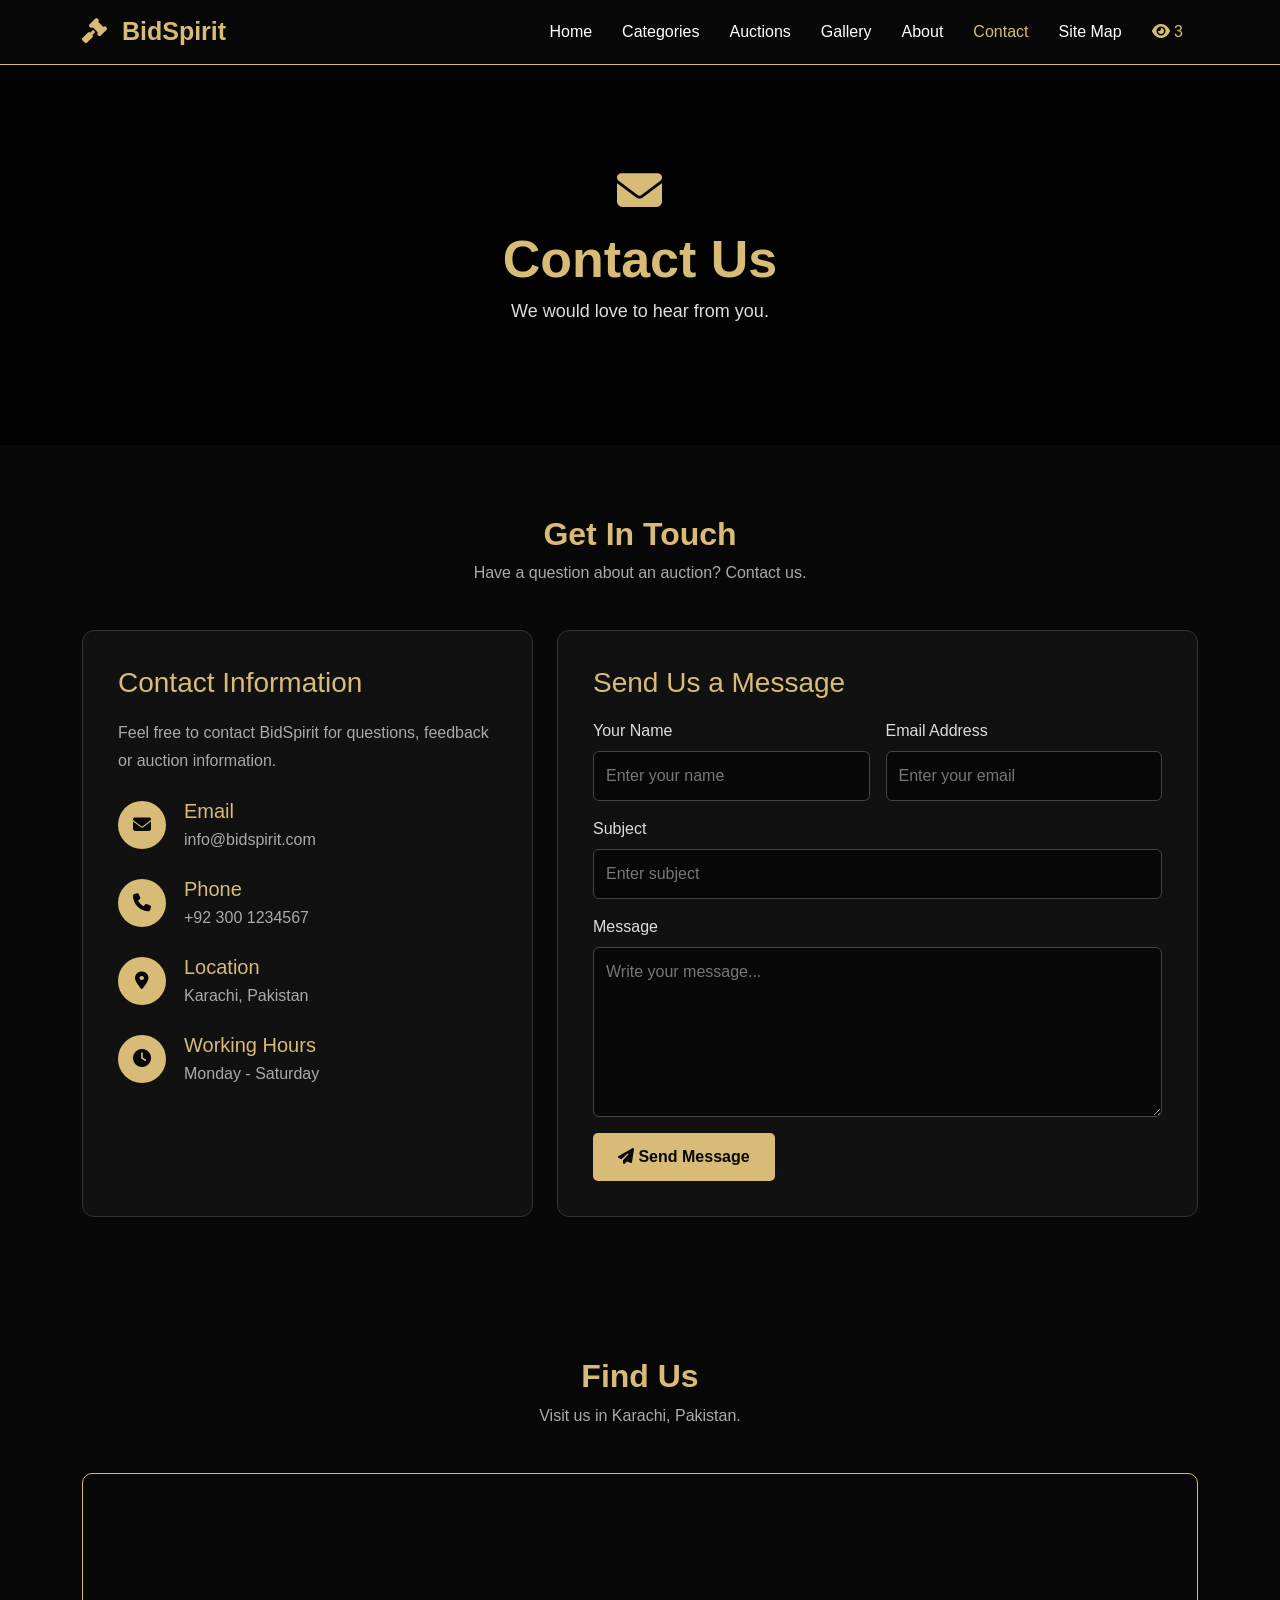
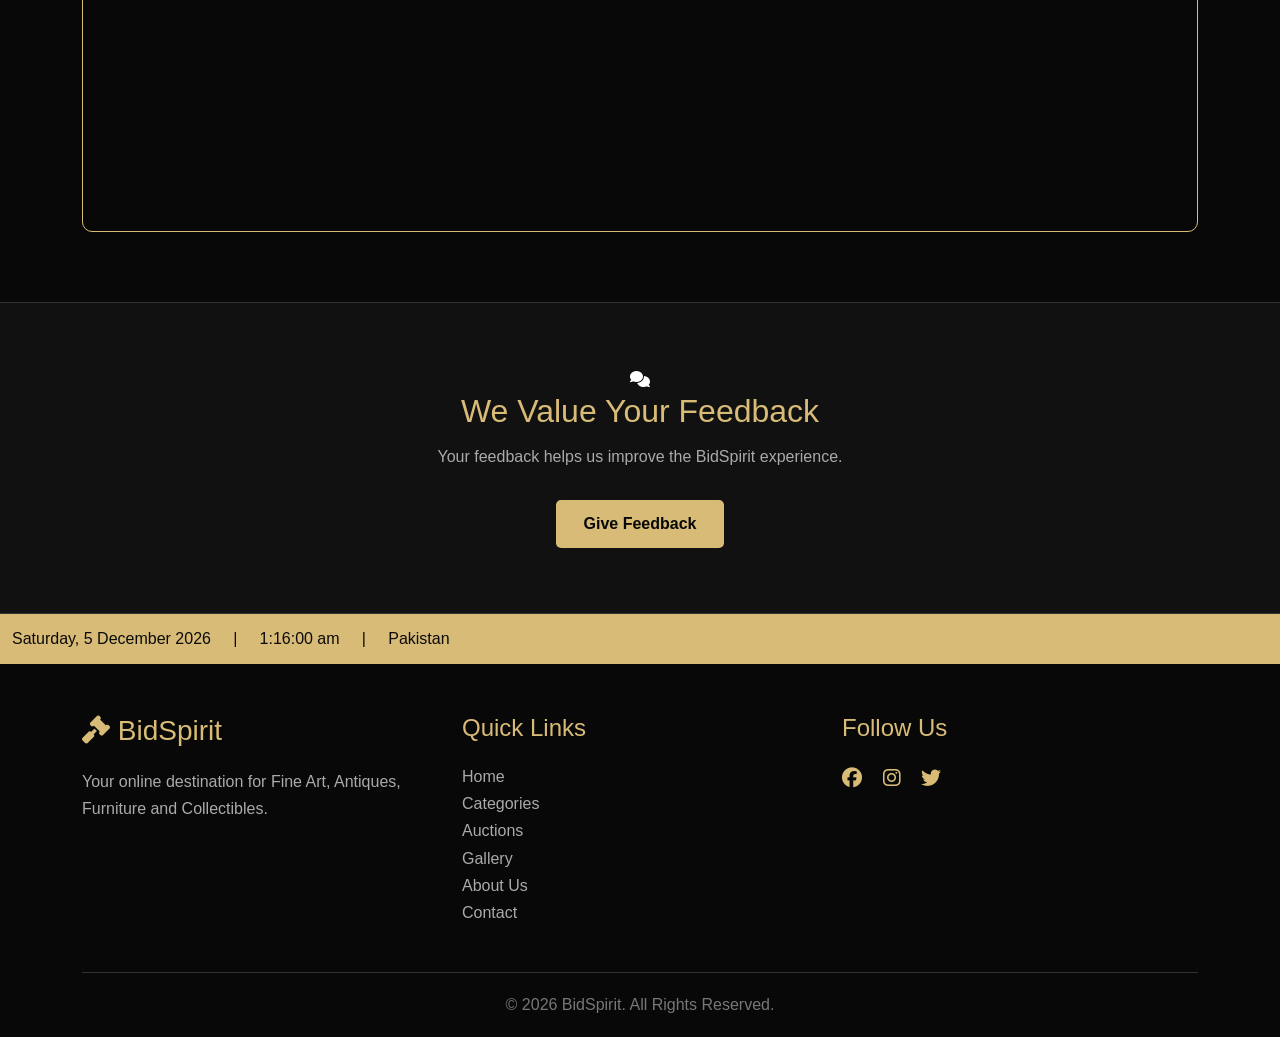
<file: bidsprit-Areeba-Eproject/contact.html>
<!DOCTYPE html>
<html lang="en">

<head>

    <meta charset="UTF-8">
    <meta name="viewport" content="width=device-width, initial-scale=1.0">

    <title>BidSpirit - Contact Us</title>

    <!-- Font Awesome -->
    <link rel="stylesheet"
        href="https://cdnjs.cloudflare.com/ajax/libs/font-awesome/6.5.2/css/all.min.css">

    <!-- Bootstrap -->
    <link href="https://cdn.jsdelivr.net/npm/bootstrap@5.3.3/dist/css/bootstrap.min.css"
        rel="stylesheet">

    <!-- CSS -->
    <link rel="stylesheet" href="contact.css">

</head>

<body>

    <!-- NAVBAR -->

    <nav class="navbar navbar-expand-lg navbar-dark sticky-top">

        <div class="container">

            <a class="navbar-brand" href="index.html">
                <i class="fa-solid fa-gavel"></i>
                BidSpirit
            </a>

            <button class="navbar-toggler"
                type="button"
                data-bs-toggle="collapse"
                data-bs-target="#menu">

                <span class="navbar-toggler-icon"></span>

            </button>

            <div class="collapse navbar-collapse" id="menu">

                <ul class="navbar-nav ms-auto">

                    <li class="nav-item">
                        <a class="nav-link" href="index.html">
                            Home
                        </a>
                    </li>

                    <li class="nav-item">
                        <a class="nav-link" href="categories.html">
                            Categories
                        </a>
                    </li>

                    <li class="nav-item">
                        <a class="nav-link" href="auctions.html">
                            Auctions
                        </a>
                    </li>

                    <li class="nav-item">
                        <a class="nav-link" href="gallery.html">
                            Gallery
                        </a>
                    </li>

                    <li class="nav-item">
                        <a class="nav-link" href="about.html">
                            About
                        </a>
                    </li>

                    <li class="nav-item">
                        <a class="nav-link active" href="contact.html">
                            Contact
                        </a>
                    </li>
                     </li>
                    <li class="nav-item">
                         <a class="nav-link" href="sitemap.html">Site Map</a>
                    </li>

                    <li class="nav-item">

                        <span class="nav-link visitor">

                            <i class="fa-solid fa-eye"></i>

                            <span id="visitorCount">
                                0
                            </span>

                        </span>

                    </li>

                </ul>

            </div>

        </div>

    </nav>


    <!-- HERO -->

    <section class="contact-hero">

        <div>

            <i class="fa-solid fa-envelope"></i>

            <h1>Contact Us</h1>

            <p>
                We would love to hear from you.
            </p>

        </div>

    </section>


    <!-- CONTACT SECTION -->

    <section class="contact-section">

        <div class="container">

            <div class="section-title">

                <h2>Get In Touch</h2>

                <p>
                    Have a question about an auction? Contact us.
                </p>

            </div>


            <div class="row g-4">


                <!-- CONTACT INFO -->

                <div class="col-lg-5">

                    <div class="contact-box">

                        <h3>Contact Information</h3>

                        <p>
                            Feel free to contact BidSpirit for
                            questions, feedback or auction information.
                        </p>


                        <div class="contact-item">

                            <i class="fa-solid fa-envelope"></i>

                            <div>
                                <h5>Email</h5>
                                <p>info@bidspirit.com</p>
                            </div>

                        </div>


                        <div class="contact-item">

                            <i class="fa-solid fa-phone"></i>

                            <div>
                                <h5>Phone</h5>
                                <p>+92 300 1234567</p>
                            </div>

                        </div>


                        <div class="contact-item">

                            <i class="fa-solid fa-location-dot"></i>

                            <div>
                                <h5>Location</h5>
                                <p>Karachi, Pakistan</p>
                            </div>

                        </div>


                        <div class="contact-item">

                            <i class="fa-solid fa-clock"></i>

                            <div>
                                <h5>Working Hours</h5>
                                <p>Monday - Saturday</p>
                            </div>

                        </div>

                    </div>

                </div>


                <!-- CONTACT FORM -->

                <div class="col-lg-7">

                    <div class="form-box">

                        <h3>Send Us a Message</h3>

                        <form id="contactForm">

                            <div class="row g-3">

                                <div class="col-md-6">

                                    <label>
                                        Your Name
                                    </label>

                                    <input type="text"
                                        id="name"
                                        class="form-control"
                                        placeholder="Enter your name"
                                        required>

                                </div>


                                <div class="col-md-6">

                                    <label>
                                        Email Address
                                    </label>

                                    <input type="email"
                                        id="email"
                                        class="form-control"
                                        placeholder="Enter your email"
                                        required>

                                </div>


                                <div class="col-12">

                                    <label>
                                        Subject
                                    </label>

                                    <input type="text"
                                        id="subject"
                                        class="form-control"
                                        placeholder="Enter subject"
                                        required>

                                </div>


                                <div class="col-12">

                                    <label>
                                        Message
                                    </label>

                                    <textarea
                                        id="message"
                                        class="form-control"
                                        rows="6"
                                        placeholder="Write your message..."
                                        required></textarea>

                                </div>


                                <div class="col-12">

                                    <button type="submit"
                                        class="send-btn">

                                        <i class="fa-solid fa-paper-plane"></i>

                                        Send Message

                                    </button>

                                </div>

                            </div>

                        </form>

                    </div>

                </div>

            </div>

        </div>

    </section>


    <!-- MAP -->

    <section class="map-section">

        <div class="container">

            <div class="section-title">

                <h2>Find Us</h2>

                <p>
                    Visit us in Karachi, Pakistan.
                </p>

            </div>

            <div class="map-box">

                <iframe
                    src="https://www.google.com/maps?q=Karachi,Pakistan&output=embed"
                    width="100%"
                    height="350"
                    style="border:0;"
                    allowfullscreen=""
                    loading="lazy">
                </iframe>

            </div>

        </div>

    </section>


    <!-- FEEDBACK -->

    <section class="feedback">

        <div class="container">

            <i class="fa-solid fa-comments"></i>

            <h2>We Value Your Feedback</h2>

            <p>
                Your feedback helps us improve the BidSpirit experience.
            </p>

            <a href="#contactForm" class="gold-btn">
                Give Feedback
            </a>

        </div>

    </section>


    <!-- DATE TIME TICKER -->

    <div class="ticker">

        <div class="ticker-text" id="tickerText">
            Loading date and time...
        </div>

    </div>


    <!-- FOOTER -->

    <footer>

        <div class="container">

            <div class="row g-4">


                <div class="col-md-4">

                    <h3>
                        <i class="fa-solid fa-gavel"></i>
                        BidSpirit
                    </h3>

                    <p>
                        Your online destination for Fine Art,
                        Antiques, Furniture and Collectibles.
                    </p>

                </div>


                <div class="col-md-4">

                    <h4>Quick Links</h4>

                    <p>

                        <a href="index.html">
                            Home
                        </a>
                        <br>

                        <a href="categories.html">
                            Categories
                        </a>
                        <br>

                        <a href="auctions.html">
                            Auctions
                        </a>
                        <br>

                        <a href="gallery.html">
                            Gallery
                        </a>
                        <br>

                        <a href="about.html">
                            About Us
                        </a>
                        <br>

                        <a href="contact.html">
                            Contact
                        </a>

                    </p>

                </div>


                <div class="col-md-4">

                    <h4>Follow Us</h4>

                    <div class="social">

                        <a href="#">
                            <i class="fa-brands fa-facebook"></i>
                        </a>

                        <a href="#">
                            <i class="fa-brands fa-instagram"></i>
                        </a>

                        <a href="#">
                            <i class="fa-brands fa-twitter"></i>
                        </a>

                    </div>

                </div>

            </div>


            <div class="copy">

                © 2026 BidSpirit. All Rights Reserved.

            </div>

        </div>

    </footer>


    <!-- Bootstrap JS -->

    <script src="https://cdn.jsdelivr.net/npm/bootstrap@5.3.3/dist/js/bootstrap.bundle.min.js"></script>

    <!-- JavaScript -->

    <script src="contact.js"></script>

</body>

</html>
</file>
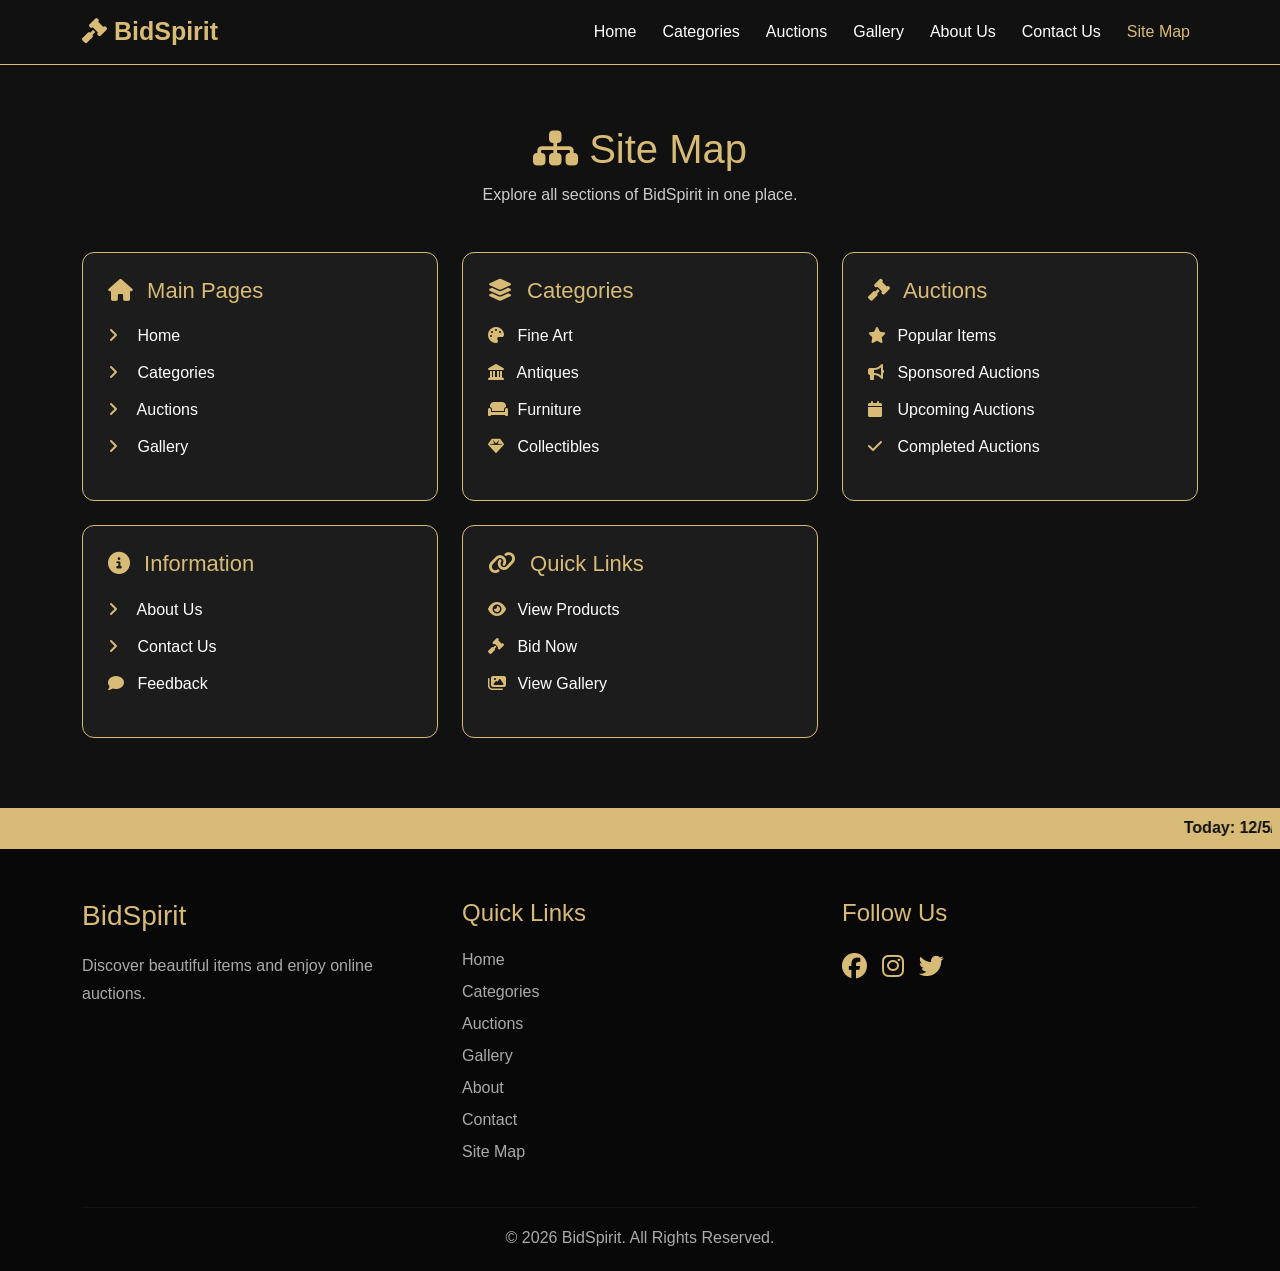
<file: bidsprit-Areeba-Eproject/sitemap.html>
<!DOCTYPE html>
<html lang="en">

<head>

    <meta charset="UTF-8">
    <meta name="viewport" content="width=device-width, initial-scale=1.0">

    <title>BidSpirit - Site Map</title>

    <!-- Font Awesome -->
    <link rel="stylesheet"
        href="https://cdnjs.cloudflare.com/ajax/libs/font-awesome/6.5.2/css/all.min.css">

    <!-- Bootstrap -->
    <link href="https://cdn.jsdelivr.net/npm/bootstrap@5.3.3/dist/css/bootstrap.min.css"
        rel="stylesheet">

    <!-- CSS -->
    <link rel="stylesheet" href="sitemap.css">

</head>

<body>

    <!-- Navbar -->

    <nav class="navbar navbar-expand-lg navbar-dark fixed-top">

        <div class="container">

            <a class="navbar-brand" href="index.html">
                <i class="fa-solid fa-gavel"></i>
                BidSpirit
            </a>

            <button class="navbar-toggler" type="button"
                data-bs-toggle="collapse"
                data-bs-target="#navbarMenu">

                <span class="navbar-toggler-icon"></span>

            </button>

            <div class="collapse navbar-collapse" id="navbarMenu">

                <ul class="navbar-nav ms-auto">

                    <li class="nav-item">
                        <a class="nav-link" href="index.html">
                            Home
                        </a>
                    </li>

                    <li class="nav-item">
                        <a class="nav-link" href="categories.html">
                            Categories
                        </a>
                    </li>

                    <li class="nav-item">
                        <a class="nav-link" href="auction.html">
                            Auctions
                        </a>
                    </li>

                    <li class="nav-item">
                        <a class="nav-link" href="gallery.html">
                            Gallery
                        </a>
                    </li>

                    <li class="nav-item">
                        <a class="nav-link" href="about.html">
                            About Us
                        </a>
                    </li>

                    <li class="nav-item">
                        <a class="nav-link" href="contact.html">
                            Contact Us
                        </a>
                    </li>

                    <li class="nav-item">
                        <a class="nav-link active" href="sitemap.html">
                            Site Map
                        </a>
                    </li>

                </ul>

            </div>

        </div>

    </nav>


    <!-- Site Map -->

    <section class="site-map">

        <div class="container">

            <h1>
                <i class="fa-solid fa-sitemap"></i>
                Site Map
            </h1>

            <p class="intro">
                Explore all sections of BidSpirit in one place.
            </p>


            <div class="row g-4">


                <!-- Main Pages -->

                <div class="col-md-6 col-lg-4">

                    <div class="map-card">

                        <h3>
                            <i class="fa-solid fa-house"></i>
                            Main Pages
                        </h3>

                        <ul>

                            <li>
                                <a href="index.html">
                                    <i class="fa-solid fa-angle-right"></i>
                                    Home
                                </a>
                            </li>

                            <li>
                                <a href="categories.html">
                                    <i class="fa-solid fa-angle-right"></i>
                                    Categories
                                </a>
                            </li>

                            <li>
                                <a href="auction.html">
                                    <i class="fa-solid fa-angle-right"></i>
                                    Auctions
                                </a>
                            </li>

                            <li>
                                <a href="gallery.html">
                                    <i class="fa-solid fa-angle-right"></i>
                                    Gallery
                                </a>
                            </li>

                        </ul>

                    </div>

                </div>


                <!-- Categories -->

                <div class="col-md-6 col-lg-4">

                    <div class="map-card">

                        <h3>
                            <i class="fa-solid fa-layer-group"></i>
                            Categories
                        </h3>

                        <ul>

                            <li>
                                <a href="categories.html">
                                    <i class="fa-solid fa-palette"></i>
                                    Fine Art
                                </a>
                            </li>

                            <li>
                                <a href="categories.html">
                                    <i class="fa-solid fa-landmark"></i>
                                    Antiques
                                </a>
                            </li>

                            <li>
                                <a href="categories.html">
                                    <i class="fa-solid fa-couch"></i>
                                    Furniture
                                </a>
                            </li>

                            <li>
                                <a href="categories.html">
                                    <i class="fa-solid fa-gem"></i>
                                    Collectibles
                                </a>
                            </li>

                        </ul>

                    </div>

                </div>


                <!-- Auctions -->

                <div class="col-md-6 col-lg-4">

                    <div class="map-card">

                        <h3>
                            <i class="fa-solid fa-gavel"></i>
                            Auctions
                        </h3>

                        <ul>

                            <li>
                                <a href="auction.html">
                                    <i class="fa-solid fa-star"></i>
                                    Popular Items
                                </a>
                            </li>

                            <li>
                                <a href="auction.html">
                                    <i class="fa-solid fa-bullhorn"></i>
                                    Sponsored Auctions
                                </a>
                            </li>

                            <li>
                                <a href="auction.html">
                                    <i class="fa-solid fa-calendar"></i>
                                    Upcoming Auctions
                                </a>
                            </li>

                            <li>
                                <a href="auction.html">
                                    <i class="fa-solid fa-check"></i>
                                    Completed Auctions
                                </a>
                            </li>

                        </ul>

                    </div>

                </div>


                <!-- Information -->

                <div class="col-md-6 col-lg-4">

                    <div class="map-card">

                        <h3>
                            <i class="fa-solid fa-circle-info"></i>
                            Information
                        </h3>

                        <ul>

                            <li>
                                <a href="about.html">
                                    <i class="fa-solid fa-angle-right"></i>
                                    About Us
                                </a>
                            </li>

                            <li>
                                <a href="contact.html">
                                    <i class="fa-solid fa-angle-right"></i>
                                    Contact Us
                                </a>
                            </li>

                            <li>
                                <a href="contact.html">
                                    <i class="fa-solid fa-comment"></i>
                                    Feedback
                                </a>
                            </li>

                        </ul>

                    </div>

                </div>


                <!-- Quick Links -->

                <div class="col-md-6 col-lg-4">

                    <div class="map-card">

                        <h3>
                            <i class="fa-solid fa-link"></i>
                            Quick Links
                        </h3>

                        <ul>

                            <li>
                                <a href="categories.html">
                                    <i class="fa-solid fa-eye"></i>
                                    View Products
                                </a>
                            </li>

                            <li>
                                <a href="categories.html">
                                    <i class="fa-solid fa-gavel"></i>
                                    Bid Now
                                </a>
                            </li>

                            <li>
                                <a href="gallery.html">
                                    <i class="fa-solid fa-images"></i>
                                    View Gallery
                                </a>
                            </li>

                        </ul>

                    </div>

                </div>

            </div>

        </div>

    </section>
   <!-- DATE AND TIME TICKER -->
<div class="ticker">
    <marquee id="dateTime">
        Date and Time Loading...
    </marquee>
</div>

<!-- FOOTER -->
<footer>
    <div class="container">
        <div class="row">

            <div class="col-md-4">
                <h3>BidSpirit</h3>
                <p>
                    Discover beautiful items and enjoy online auctions.
                </p>
            </div>

            <div class="col-md-4">
                <h4>Quick Links</h4>

                <a href="index.html">Home</a>
                <a href="categories.html">Categories</a>
                <a href="auctions.html">Auctions</a>
                <a href="gallery.html">Gallery</a>
                <a href="about.html">About</a>
                <a href="contact.html">Contact</a>
                <a href="sitemap.html">Site Map</a>
            </div>

            <div class="col-md-4">
                <h4>Follow Us</h4>

                <div class="social">
                    <a href="#" aria-label="Facebook">
                        <i class="fa-brands fa-facebook"></i>
                    </a>

                    <a href="#" aria-label="Instagram">
                        <i class="fa-brands fa-instagram"></i>
                    </a>

                    <a href="#" aria-label="Twitter">
                        <i class="fa-brands fa-twitter"></i>
                    </a>
                </div>
            </div>

        </div>

        <hr>

        <p class="copy">
            © 2026 BidSpirit. All Rights Reserved.
        </p>
    </div>
</footer>

    <!-- Bootstrap JS -->
    <script src="https://cdn.jsdelivr.net/npm/bootstrap@5.3.3/dist/js/bootstrap.bundle.min.js"></script>

    <!-- JavaScript -->
    <script src="script.js"></script>

</body>

</html>
</file>
<file: bidsprit-Areeba-Eproject/contact.css>
* {
    margin: 0;
    padding: 0;
    box-sizing: border-box;
}

body {
    background: #080808;
    color: white;
    font-family: Arial, sans-serif;
}


/* NAVBAR */

.navbar {
    background: #080808 !important;
    border-bottom: 1px solid #d8bb76;
}

.navbar-brand {
    color: #d8bb76 !important;
    font-size: 25px;
    font-weight: bold;
}

.navbar-brand i {
    margin-right: 8px;
}

.nav-link {
    color: white !important;
    margin: 0 7px;
}

.nav-link:hover,
.nav-link.active {
    color: #d8bb76 !important;
}

.visitor {
    color: #d8bb76 !important;
}


/* HERO */

.contact-hero {
    height: 380px;

    background:
        linear-gradient(rgba(0,0,0,.65), rgba(0,0,0,.80)),
        url("https://images.unsplash.com/photo-1556742049-0cfed4f6a45d?auto=format&fit=crop&w=1600&q=80");

    background-size: cover;
    background-position: center;

    display: flex;
    align-items: center;
    justify-content: center;

    text-align: center;
}

.contact-hero i {
    color: #d8bb76;
    font-size: 45px;
    margin-bottom: 15px;
}

.contact-hero h1 {
    color: #d8bb76;
    font-size: 52px;
    font-weight: bold;
}

.contact-hero p {
    color: #ddd;
    font-size: 18px;
}


/* SECTION */

.contact-section,
.map-section {
    padding: 70px 0;
}

.section-title {
    text-align: center;
    margin-bottom: 45px;
}

.section-title h2 {
    color: #d8bb76;
    font-weight: bold;
}

.section-title p {
    color: #aaa;
}


/* CONTACT BOX */

.contact-box,
.form-box {
    background: #111;
    border: 1px solid #333;
    border-radius: 12px;
    padding: 35px;
    height: 100%;
}

.contact-box h3,
.form-box h3 {
    color: #d8bb76;
    margin-bottom: 20px;
}

.contact-box > p {
    color: #aaa;
    line-height: 1.7;
    margin-bottom: 25px;
}


/* CONTACT ITEMS */

.contact-item {
    display: flex;
    align-items: center;
    gap: 18px;
    margin-bottom: 25px;
}

.contact-item i {
    width: 48px;
    height: 48px;

    display: flex;
    align-items: center;
    justify-content: center;

    background: #d8bb76;
    color: #080808;

    border-radius: 50%;
    font-size: 18px;
}

.contact-item h5 {
    color: #d8bb76;
    margin-bottom: 5px;
}

.contact-item p {
    color: #aaa;
    margin: 0;
}


/* FORM */

.form-box label {
    color: #ddd;
    margin-bottom: 8px;
}

.form-control {
    background: #080808;
    border: 1px solid #444;
    color: white;
    padding: 12px;
}

.form-control:focus {
    background: #080808;
    color: white;
    border-color: #d8bb76;
    box-shadow: none;
}

.form-control::placeholder {
    color: #777;
}

.send-btn {
    background: #d8bb76;
    color: #080808;
    border: none;

    padding: 12px 25px;
    border-radius: 5px;

    font-weight: bold;
}

.send-btn:hover {
    background: white;
}


/* MAP */

.map-box {
    border: 1px solid #d8bb76;
    border-radius: 10px;
    overflow: hidden;
}


/* FEEDBACK */

.feedback {
    background: #111;
    border-top: 1px solid #333;
    border-bottom: 1px solid #333;

    text-align: center;
    padding: 65px 20px;
}

.feedback > i {
    color: #d8bb76;
    font-size: 42px;
    margin-bottom: 15px;
}

.feedback h2 {
    color: #d8bb76;
    margin-bottom: 15px;
}

.feedback p {
    color: #aaa;
}

.gold-btn {
    display: inline-block;

    background: #d8bb76;
    color: #080808;

    padding: 12px 28px;
    margin-top: 15px;

    border-radius: 5px;

    text-decoration: none;
    font-weight: bold;
}

.gold-btn:hover {
    background: white;
}


/* DATE TIME */

.ticker {
    background: #d8bb76;

    border-top: 1px solid #d8bb76;
    border-bottom: 1px solid #d8bb76;

    padding: 12px;

    overflow: hidden;
    white-space: nowrap;
}

.ticker-text {
    display: inline-block;

    color: #0b0b0b;

    animation: move 18s linear infinite;
}

@keyframes move {

    from {
        transform: translateX(100%);
    }

    to {
        transform: translateX(-100%);
    }

}


/* FOOTER */

footer {
    background: #080808;
    padding: 50px 0 20px;
}

footer h3,
footer h4 {
    color: #d8bb76;
    margin-bottom: 20px;
}

footer p {
    color: #aaa;
    line-height: 1.7;
}

footer a {
    color: #aaa;
    text-decoration: none;
}

footer a:hover {
    color: #d8bb76;
}

.social a {
    color: #d8bb76;
    font-size: 20px;
    margin-right: 15px;
}

.copy {
    border-top: 1px solid #333;
    margin-top: 30px;
    padding-top: 20px;
    text-align: center;
    color: #777;
}


/* MOBILE */

@media (max-width: 768px) {

    .contact-hero {
        height: 330px;
    }

    .contact-hero h1 {
        font-size: 38px;
    }

    .contact-box,
    .form-box {
        padding: 25px;
    }

}
</file>
<file: bidsprit-Areeba-Eproject/sitemap.css>
* {
    margin: 0;
    padding: 0;
    box-sizing: border-box;
}

body {
    background: #111;
    color: white;
    font-family: Arial, sans-serif;
    padding-top: 70px;
}


/* Navbar */

.navbar {
    background: #111;
    border-bottom: 1px solid#d8bb76;
}

.navbar-brand {
    color:#d8bb76!important;
    font-size: 25px;
    font-weight: bold;
}

.nav-link {
    color: white !important;
    margin-left: 10px;
    transition: 0.3s;
}

.nav-link:hover,
.nav-link.active {
    color:#d8bb76!important;
}


/* Site Map */

.site-map {
    padding: 55px 0 70px;
}

.site-map h1 {
    text-align: center;
    color:#d8bb76;
    font-size: 40px;
    margin-bottom: 10px;
}

.intro {
    text-align: center;
    color: #ccc;
    margin-bottom: 45px;
}


/* Cards */

.map-card {
    background: #1c1c1c;
    border: 1px solid#d8bb76;
    border-radius: 12px;
    padding: 25px;
    height: 100%;
    transition: 0.3s;
}

.map-card:hover {
    transform: translateY(-6px);
    box-shadow: 0 0 18px rgba(212, 175, 55, 0.35);
}

.map-card h3 {
    color: #d8bb76;
    margin-bottom: 20px;
    font-size: 22px;
}

.map-card h3 i {
    margin-right: 8px;
}

.map-card ul {
    list-style: none;
    padding: 0;
}

.map-card li {
    margin: 13px 0;
}

.map-card a {
    color: white;
    text-decoration: none;
    transition: 0.3s;
}

.map-card a:hover {
    color:#d8bb76;
    padding-left: 5px;
}

.map-card a i {
    color:#d8bb76;
    width: 25px;
}
/*

/* DATE AND TIME */

.ticker {
    background: #d8bb76;
    color: #111;
    padding: 8px;
    font-weight: bold;
    overflow: hidden;
}

.ticker marquee {
    display: block;
    min-height: 24px;
}


/* FOOTER */

footer {
    background: #080808;
    border-top: 1px solid #d8bb76;
    padding: 50px 0 20px;
}

footer h3,
footer h4 {
    color: #d8bb76;
    margin-bottom: 20px;
}

footer p {
    color: #aaa;
    line-height: 1.7;
}

footer a {
    display: block;
    color: #aaa;
    text-decoration: none;
    margin-bottom: 8px;
    transition: 0.3s;
}

footer a:hover {
    color: #d8bb76;
    padding-left: 5px;
}


/* SOCIAL ICONS */

.social {
    display: flex;
    gap: 15px;
}

.social a {
    font-size: 25px;
    color: #d8bb76;
}

.social a:hover {
    transform: translateY(-5px);
    color: white;
}

footer hr {
    border-color: #333;
    margin-top: 35px;
}

.copy {
    text-align: center;
    margin: 0;
}


/* MOBILE */

@media (max-width: 768px) {
    footer {
        padding: 35px 20px 20px;
    }

    footer .col-md-4 {
        margin-bottom: 25px;
    }
}

@keyframes moveTicker {

    from {
        transform: translateX(0);
    }

    to {
        transform: translateX(-100%);
    }

}


/* Mobile */

@media (max-width: 768px) {

    .site-map h1 {
        font-size: 30px;
    }

    .map-card {
        margin-bottom: 10px;
    }

    .nav-link {
        margin-left: 0;
    }

}
</file>
